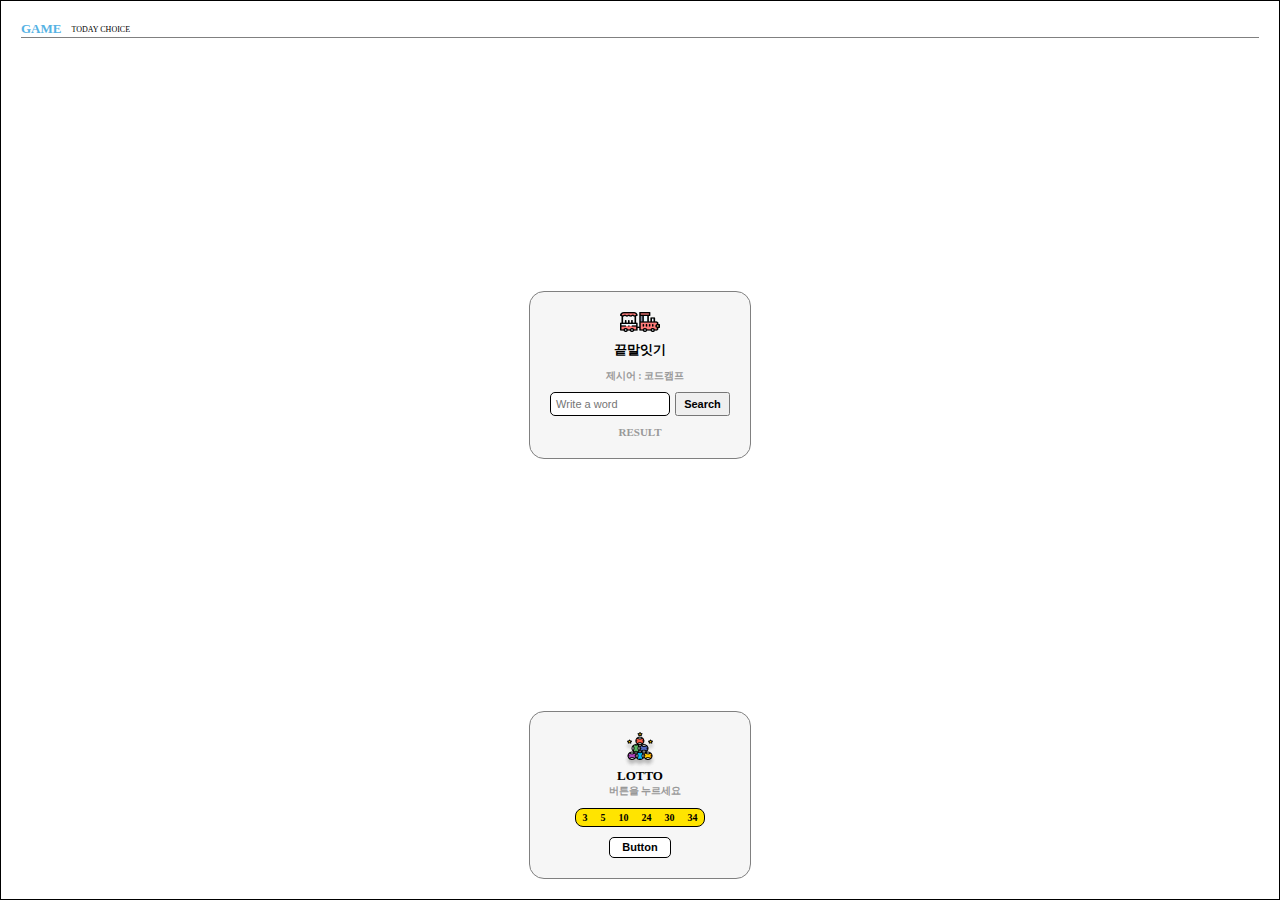
<file: cyworld/game.html>
<!DOCTYPE html>
<html lang="ko">
<head>
    <title>Game</title>
    <link href = "./styles/game.css" rel="stylesheet">
    <script src="./game.js"></script>
</head>
<body>
    <div class="wrapper">
        <div class="wrapper__header">
            <div class="header__title">
                <div class="title">GAME</div>
                <div class="subtitle">TODAY CHOICE</div>
        </div>
        <div class="divideLine"></div>
    </div>
    <div class="game__container">
        <img src="./images/word.png">
        <div class="game__title">끝말잇기</div>
        <div class="game__subtitle">제시어 : <span id="word">코드캠프</span></div>
        <div class="word__text">
            <input class="textbox" id="myword" placeholder=" Write a word">
            <button class="search" onclick="startWord()">Search</button>
        </div>
        <div id="result" class="word__result">RESULT</div>
    </div>
    
    <div class="game__container">
        <img src="./images/lotto.png">
        <div class="game__title">LOTTO</div>
        <div class="game__subtitle">버튼을 누르세요</div>
        <div class="game__number">
            <span>3</span>
            <span>5</span>
            <span>10</span>
            <span>24</span>
            <span>30</span>
            <span>34</span>
        </div>
        <button class="game__lotto__button">Button</button>
</body>
</html>
</file>
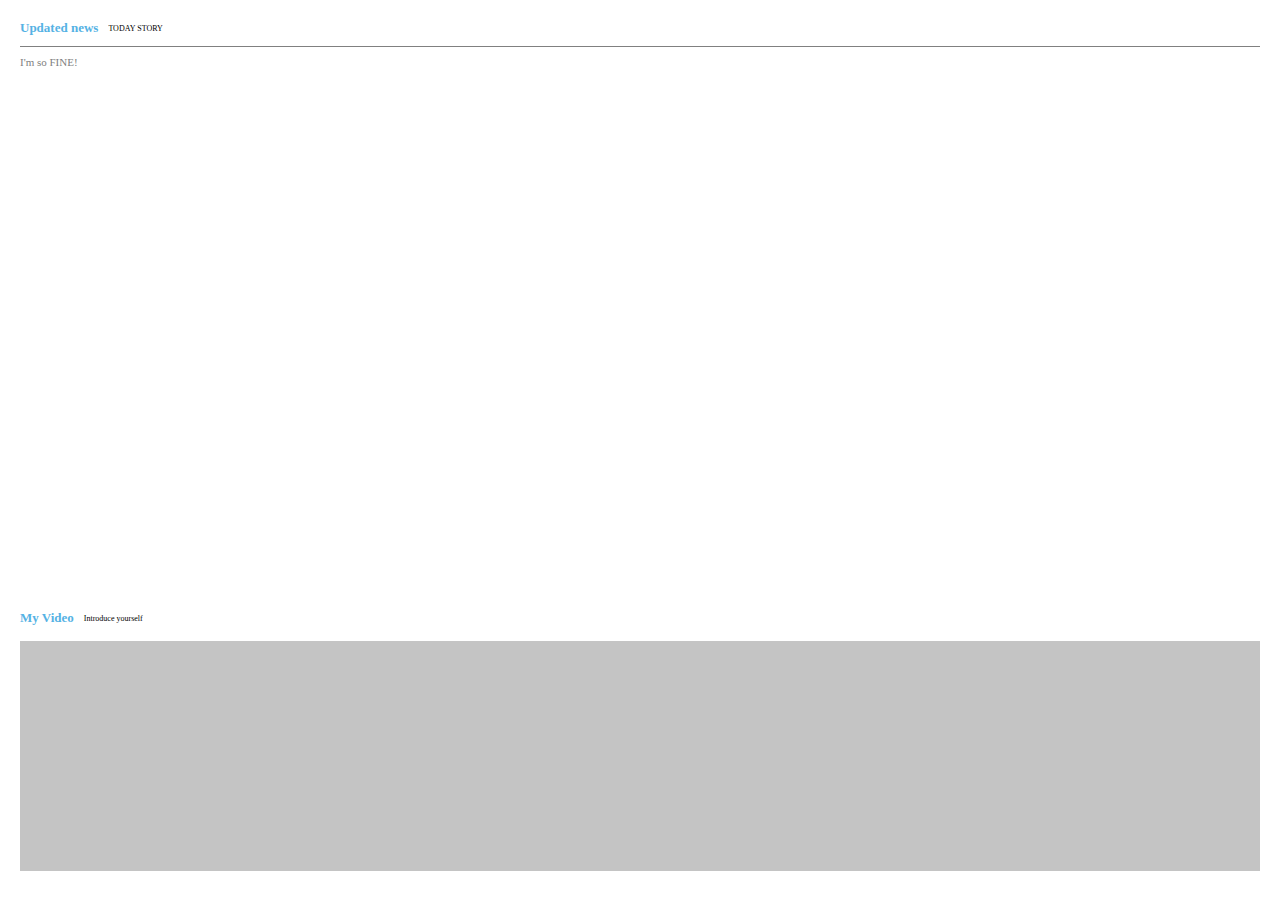
<file: cyworld/home.html>
<!DOCTYPE html>
<html lang="ko">
<head>
    <title>Home</title>
    <link href="./styles/home.css" rel="stylesheet">
</head>
<body>
    <div class="wrapper">
        <div class="wrapper__header">
            <div class="contents__title">
                <div class="title">Updated news</div>
                <div class="subtitle">TODAY STORY</div>
            </div>
            <div class="divideLine"></div>
            <div class="contents__body">I'm so FINE!</div>
        </div>
        <div class="wrapper__body">
            <div class="contents__title">
                <div class="title">My Video</div>
                <div class="subtitle">Introduce yourself</div>
            </div>
            <div class="video"></div>
        </div>
    </div>
    
</body>
</html>
</file>
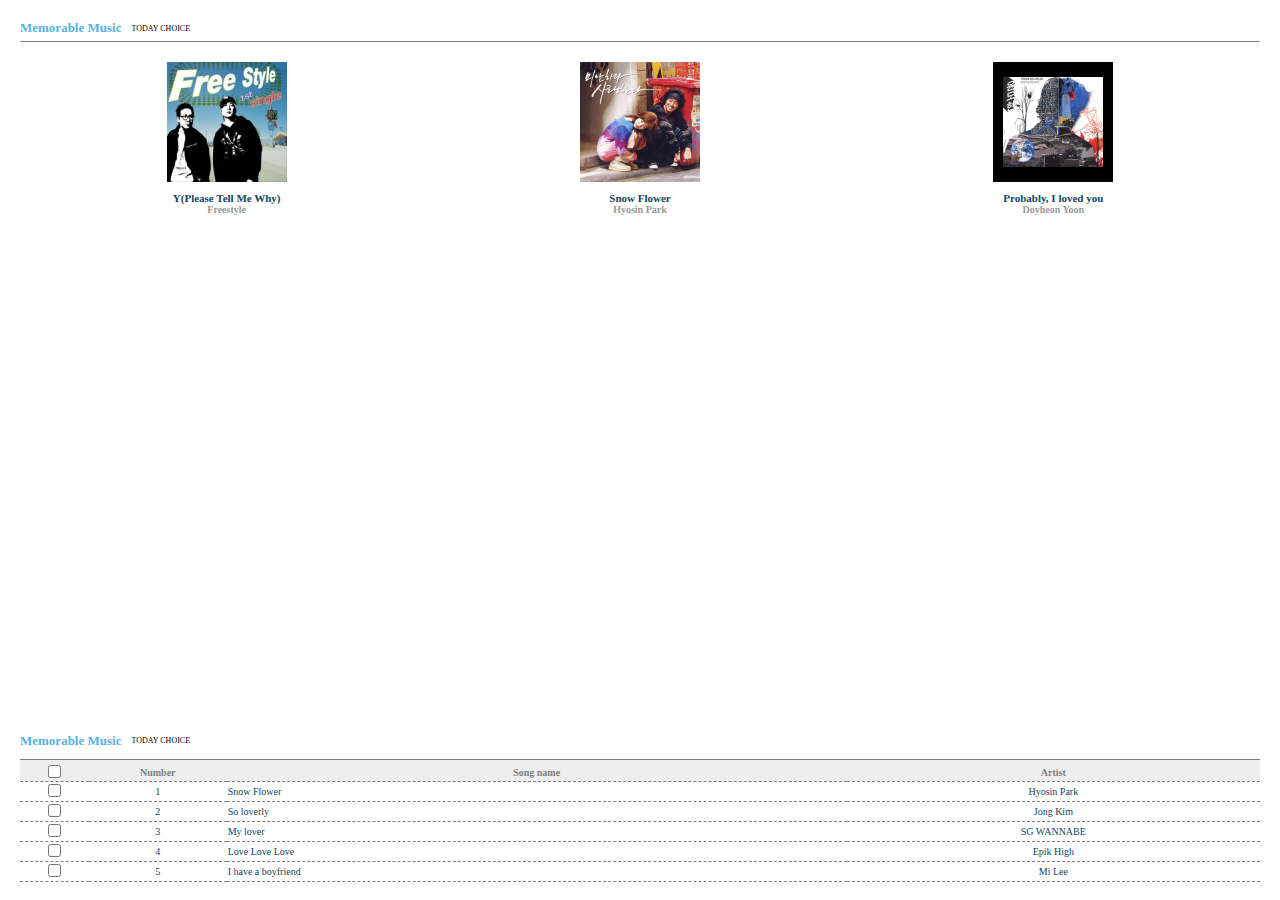
<file: cyworld/jukebox.html>
<!DOCTYPE html>
<html lang="ko">
<head>
    <title>Jukebox</title>
    <link href="./styles/jukebox.css" rel="stylesheet">
</head>
<body>
    <div class="wrapper">
        <div class="wrapper__header">
            <div class="wrapper__title">
                <div class="title">Memorable Music</div>
                <div class="subtitle">TODAY CHOICE</div>
            </div>
            <div class="divideLine"></div>
            <div class="wrapper__images">
                <div class="wrapper__image-container">
                    <img src="./images/jukebox-01.png"> 
                    <div class="song">Y(Please Tell Me Why)</div> 
                    <div class="singer">Freestyle</div>
                </div>
                <div class="wrapper__image-container">
                    <img src="./images/jukebox-02.png"> 
                    <div class="song">Snow Flower</div>
                    <div class="singer">Hyosin Park</div>
                </div>
                <div class="wrapper__image-container">
                    <img src="./images/jukebox-03.png">
                    <div class="song">Probably, I loved you</div>
                    <div class="singer">Doyheon Yoon</div>
                </div>
            </div>
        </div>
        <div class="wrapper__body">
            <div class="wrapper__title">
                <div class="title">Memorable Music</div>
                <div class="subtitle">TODAY CHOICE</div>
            </div>
            <table class="albumTable">
                <tr>
                    <th class="albumTable__checkbox"><input type="checkbox"></th>
                    <th class="albumTable__number">Number</th>
                    <th class="albumTable__song">Song name</th>
                    <th class="albumTable__artist">Artist</th>
                </tr>
                <tr>
                    <td class="album-table-checkbox"><input type="checkbox"></td>
                    <td class="album-table-number">1</td>
                    <td class="album-table-song">Snow Flower</td>
                    <td class="album-table-artist">Hyosin Park</td>
                </tr>
                <tr>
                    <td class="album-table-checkbox"><input type="checkbox"></td>
                    <td class="album-table-number">2</td>
                    <td class="album-table-song">So loverly</td>
                    <td class="album-table-artist">Jong Kim</td>
                </tr>
                <tr>
                    <td class="album-table-checkbox"><input type="checkbox"></td>
                    <td class="album-table-number">3</td>
                    <td class="album-table-song">My lover</td>
                    <td class="album-table-artist">SG WANNABE</td>
                </tr>
                <tr>
                    <td class="album-table-checkbox"><input type="checkbox"></td>
                    <td class="album-table-number">4</td>
                    <td class="album-table-song">Love Love Love</td>
                    <td class="album-table-artist">Epik High</td>
                </tr>
                <tr>
                    <td class="album-table-checkbox"><input type="checkbox"></td>
                    <td class="album-table-number">5</td>
                    <td class="album-table-song">I have a boyfriend</td>
                    <td class="album-table-artist">Mi Lee</td>
                </tr>
            </table>

        </div>
</body>
</html>
</file>
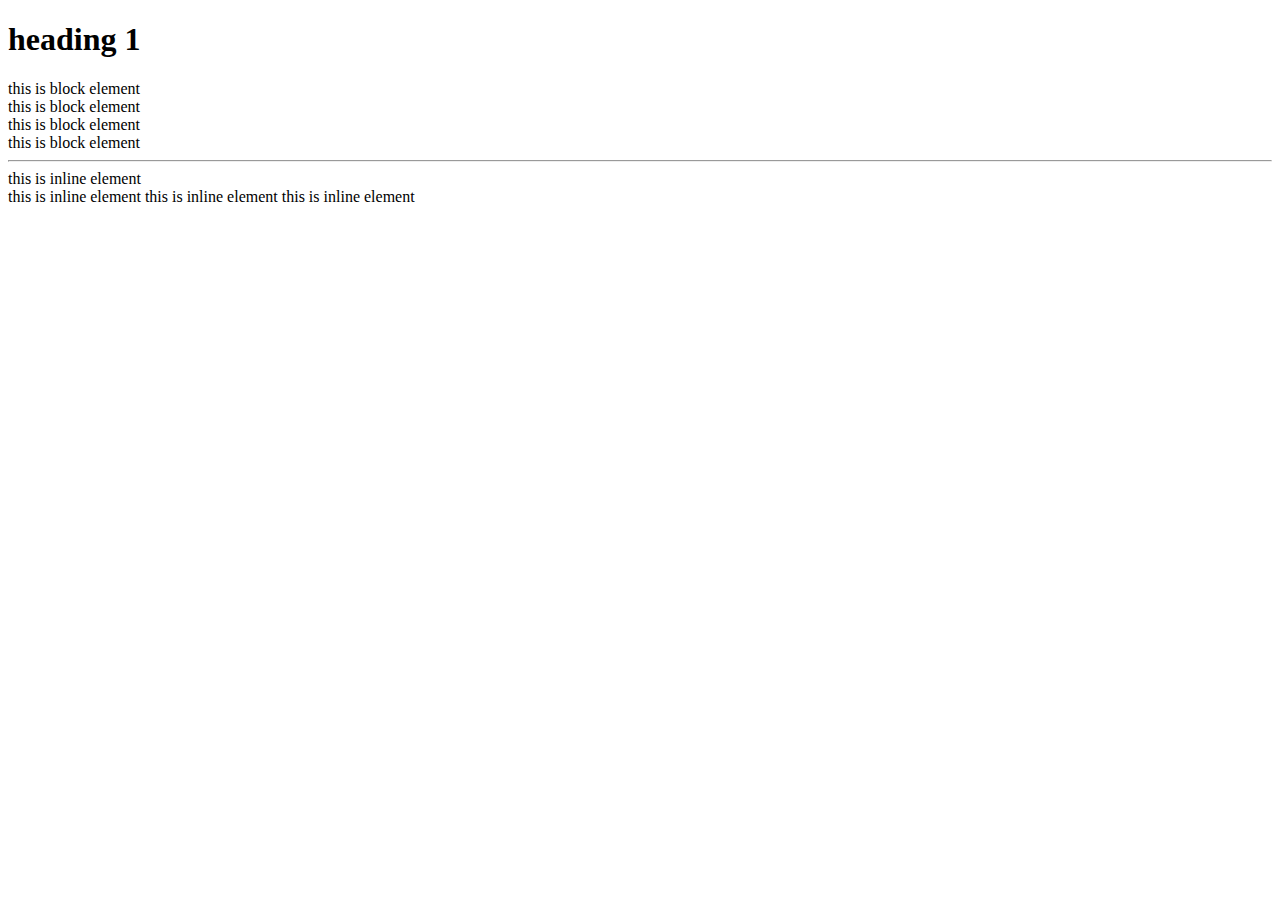
<file: class/01-html/01-tag.html>
<!DOCTYPE html>
<html lang="ko">
<head>
    <title>Hello world</title>
</head>
<body>
    <h1>heading 1</h1>
    <div>this is block element</div>
    <div>this is block element</div>
    <div>this is block element</div>
    <div>this is block element</div>
    <hr>
    <span>this is inline element</span><br>
    <span>this is inline element</span>
    <span>this is inline element</span>
    <span>this is inline element</span>

    
</body>
</html>
</file>
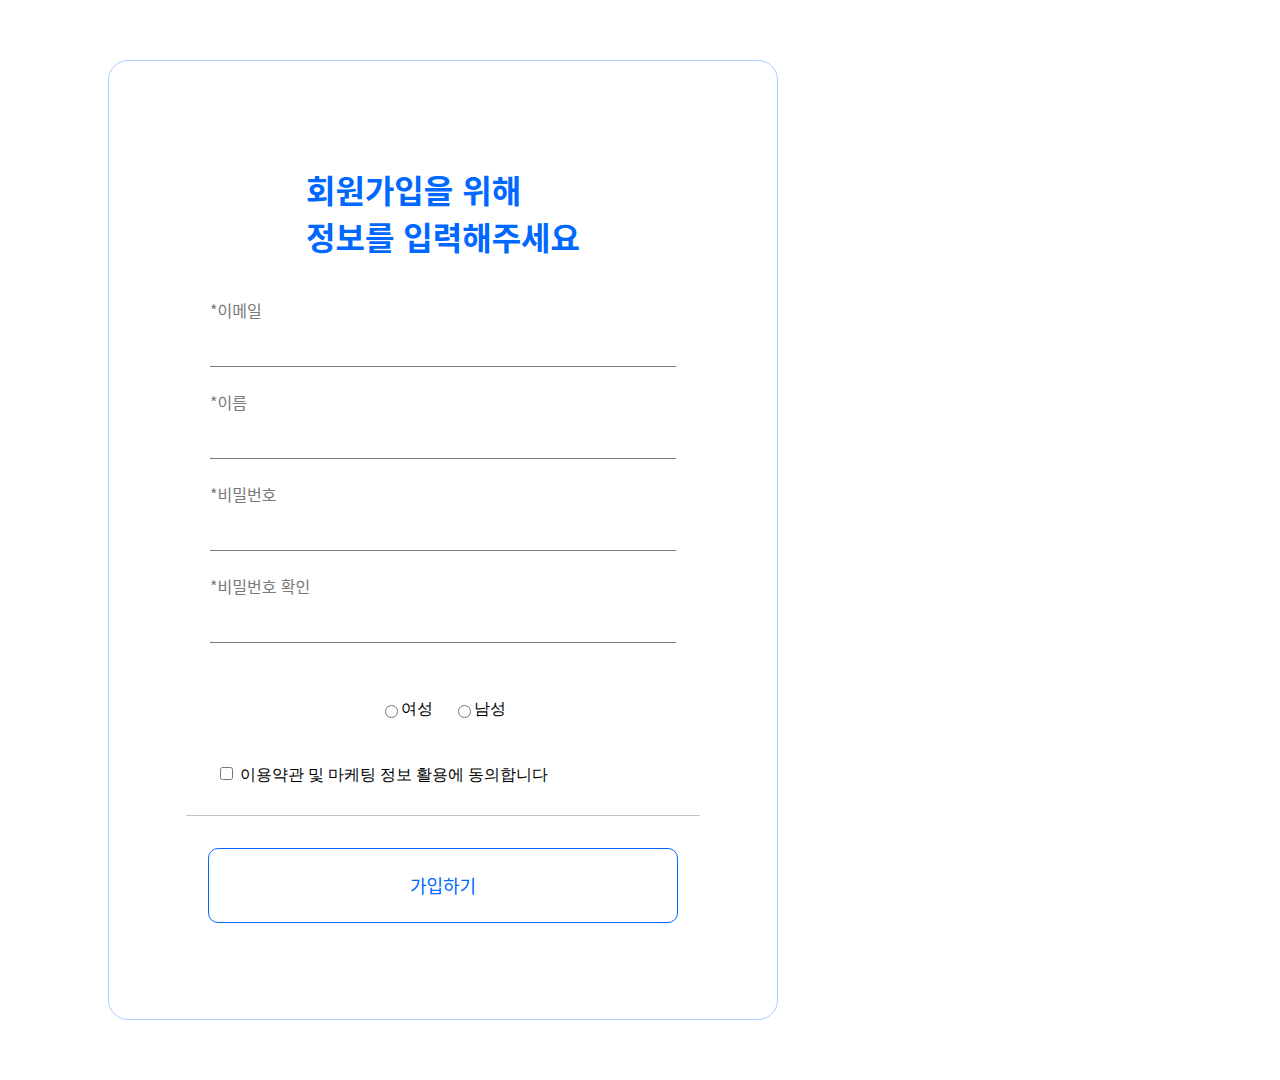
<file: class/01-html/02-signup.html>
<!DOCTYPE html>
<html lang="ko">
<head>
    <title>회원가입</title>
    <link href="./02-signup.css" rel="stylesheet">

</head>
<body>
<div class="box-model">

    <h2>회원가입을 위해 <br>정보를 입력해주세요</h2>
    <div class="input-container">
        <label for="email">*이메일</label><br><br>
        <input type="text" id="email"><br><br>
    </div>

    <div class="input-container">
        <label for="name">*이름</label><br><br>
        <input type="text" id="name"><br><br>
    </div>

    <div class="input-container">
        <label for="password">*비밀번호</label><br><br>
        <input type="password" id="password"><br><br>
    </div>

    <div class="input-container">
        <label for="password-confirm">*비밀번호 확인</label><br><br>
        <input type="password" id="password-confirm">
    </div>

    <div class="checkbox-container">
   
            <input type="radio" name="gender"><span>여성</span>
      


            <input type="radio" name="gender"><span>남성</span>
     
    </div>

    <div class="term-container">
        <input type="checkbox" id="term"> 
        이용약관 및 마케팅 정보 활용에 동의합니다
    </div>

    <button>가입하기</button>

</div>
</body>
</html>
</file>
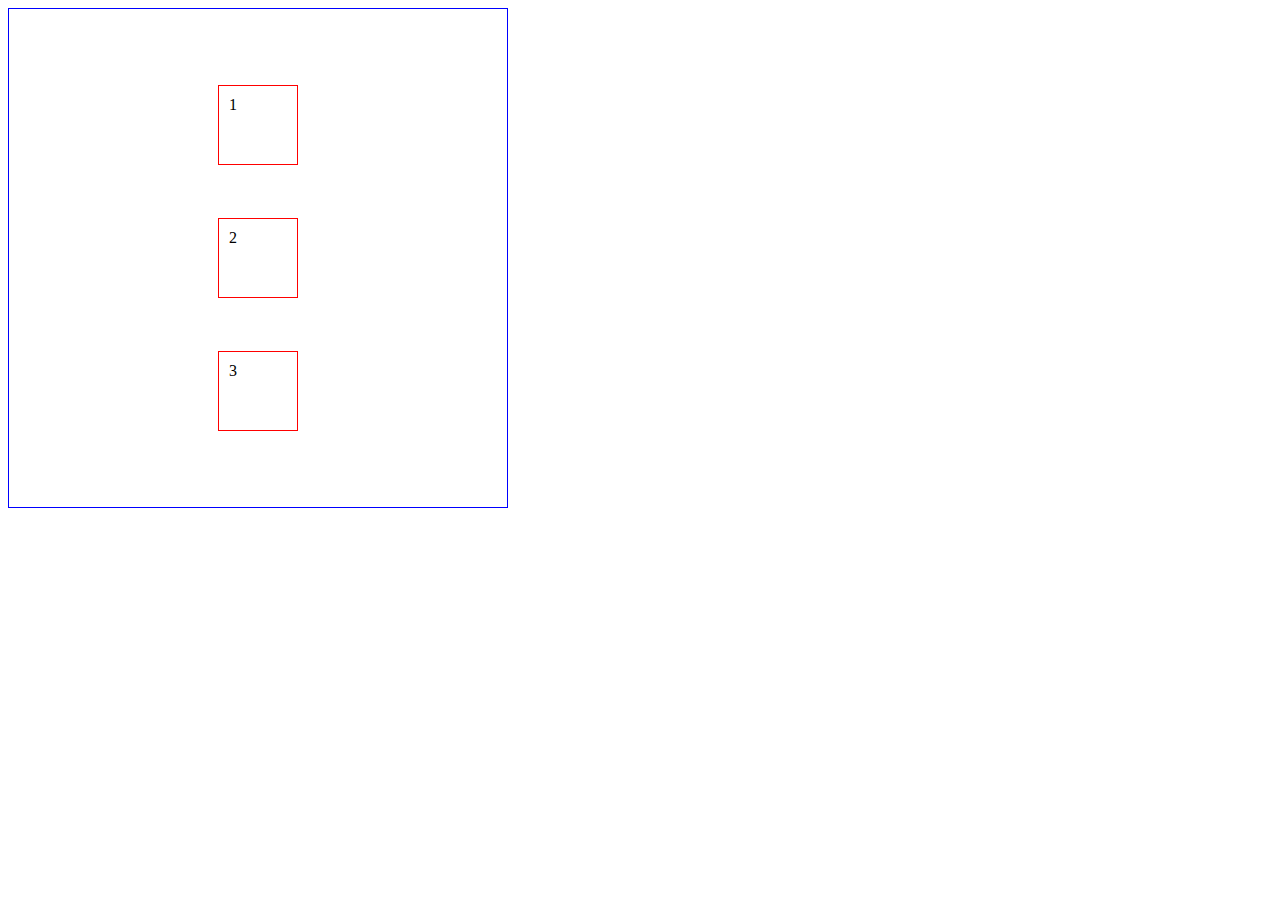
<file: class/02-css/01-boxmodel.html>
<!DOCTYPE html>
<html lang="ko">
<head>
    <title>Document</title>
    <style>
        * {
            box-sizing: border-box;
        }
        div {
            width: 80px;
            height: 80px;
            border: 1px solid red;
            padding: 10px;
        }

        .pb {
            width: 500px;
            height: 500px;
            border: 1px solid blue;
            display: flex;
            flex-direction: column;
            justify-content: space-around;
            align-items: center;
            padding: 50px
        }

        /* #contentBox{
            box-sizing: content-box;
        }

        #borderBox{
            box-sizing: border-box;
        } */ */

    </style>
</head>
<body>
    <!-- <div id="contentBox">박스 1</div>
    <div>박스 2</div>
    <div id="borderBox">박스 3</div> -->
    <div class="pb">
        <div>1</div>
        <div>2</div>
        <div>3</div>
    </div>
</body>
</html>
</file>
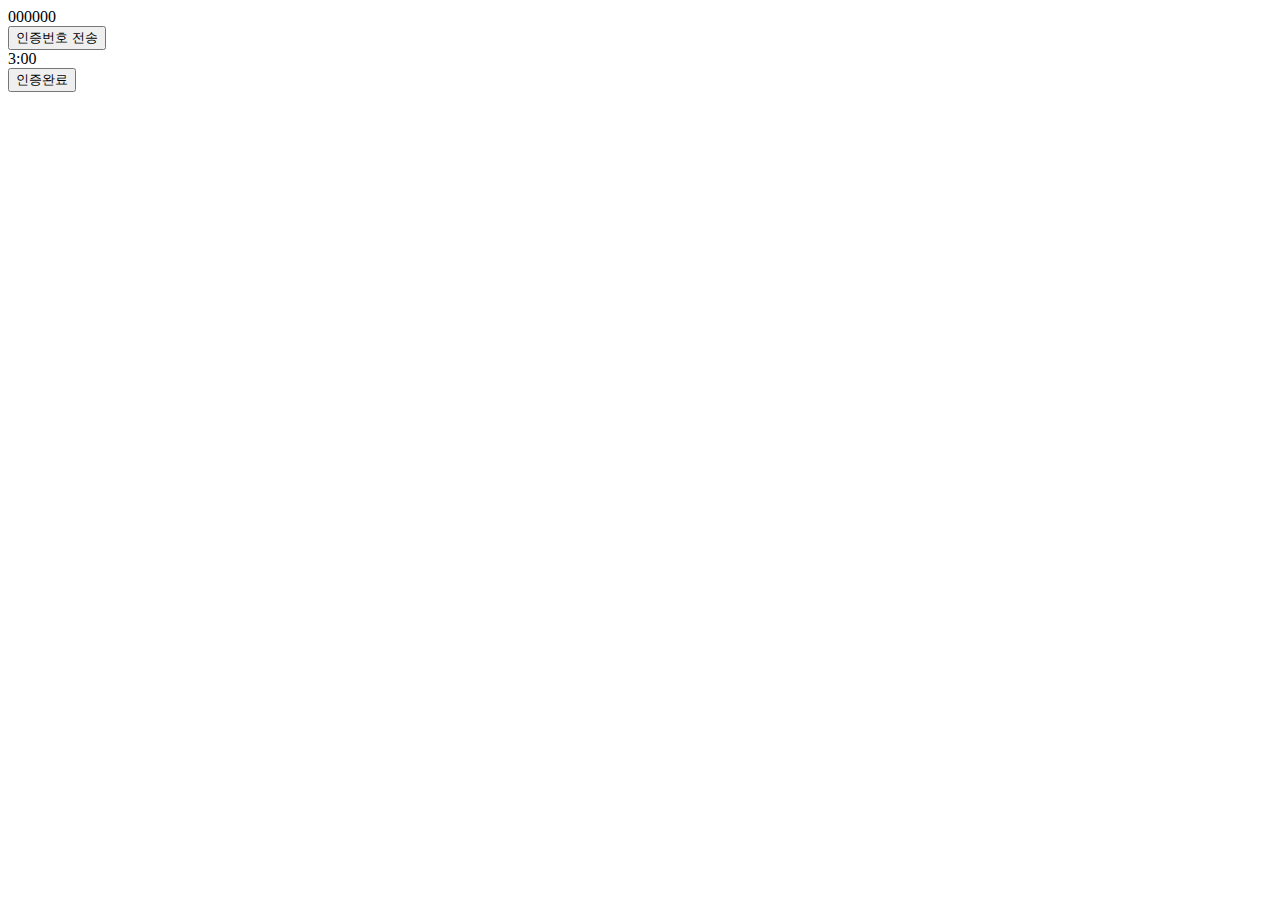
<file: class/03-javascript/06-timer.html>
<!DOCTYPE html>
<html lang="ko">
<head>
    <title>Document</title>
    <script src="./06-timer.js"></script>
</head>
<body>
    <div id="target">000000</div>
    <button id="number" onclick="auth();">인증번호 전송</button>
    <div id="timer">3:00</div>
    <button id="finish">인증완료</button>

</body>
</html>
</file>
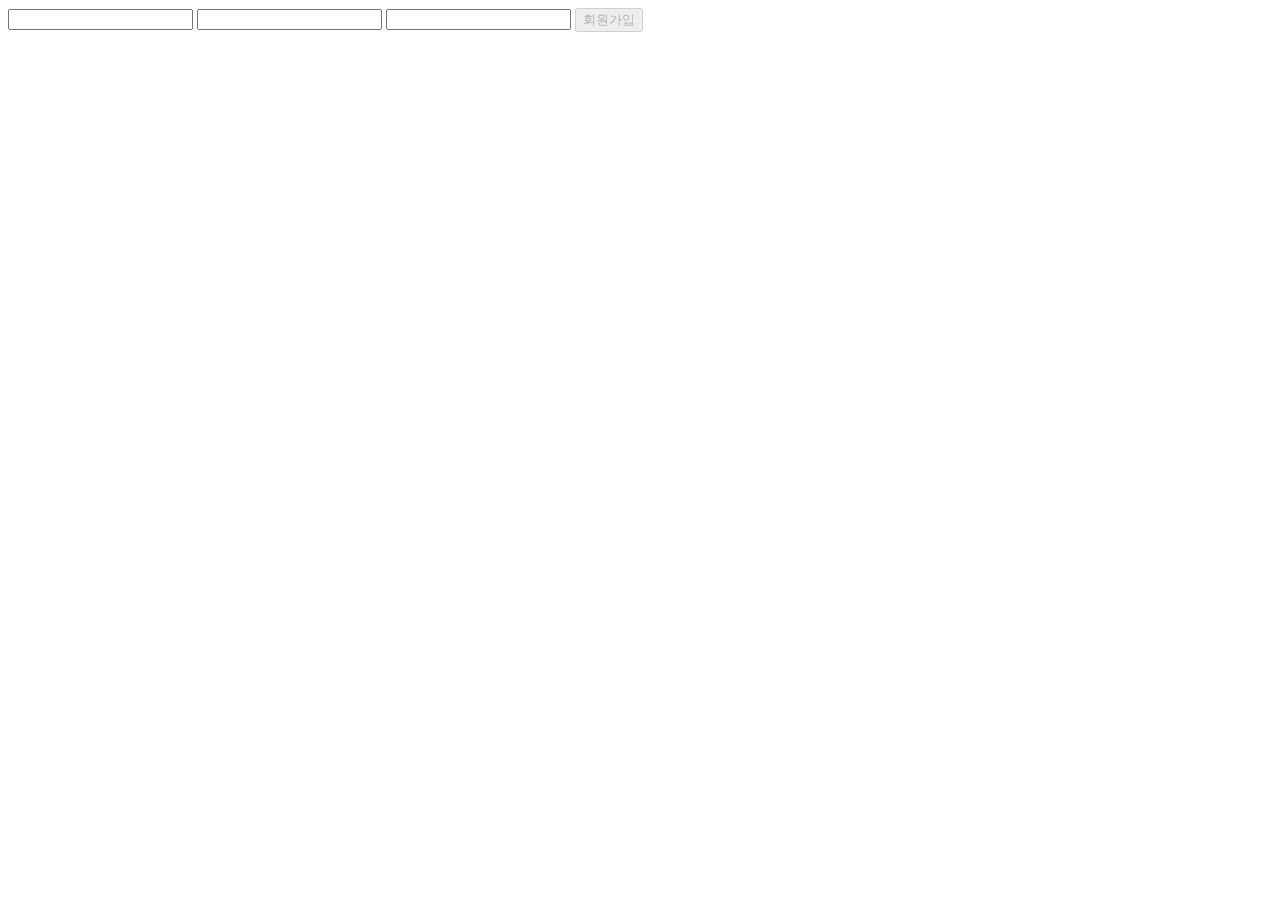
<file: class/03-javascript/07-signup.html>
<!DOCTYPE html>
<html lang="ko">
<head>
    <title>Document</title>
    <script src="./07-signup.js"></script>
</head>
<body>
    <input type="text" id="email" oninput="checkValidation()">
    <input type="text" id="pw1" oninput="checkValidation()">
    <input type="text" id="pw2" oninput="checkValidation()">
    <button id="submit" disabled="true">회원가입</button>
</body>
</html>
</file>
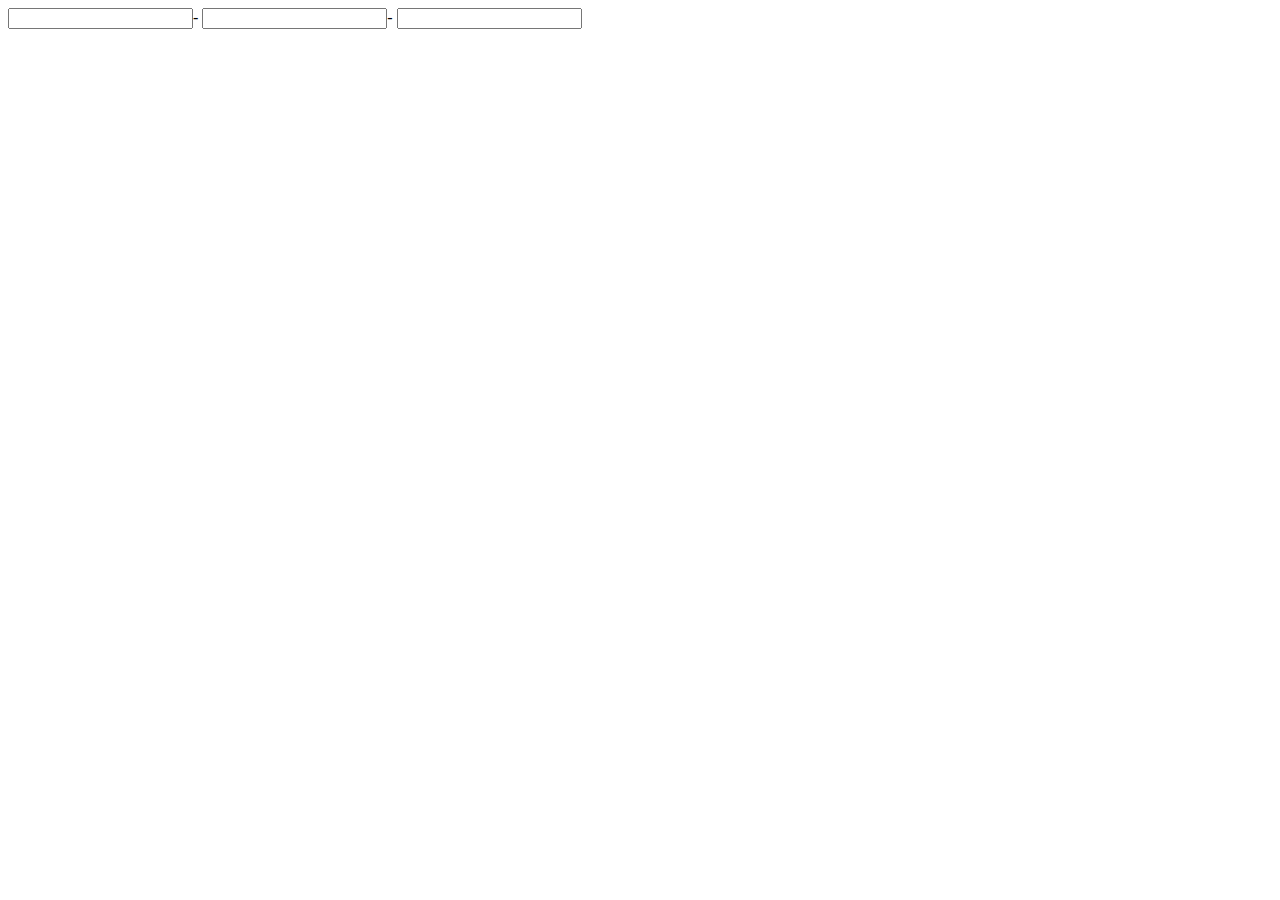
<file: class/03-javascript/08-phone.html>
<!DOCTYPE html>
<html lang="ko">
<head>
    <title>Document</title>
    <script src="./08-phone.js"></script>
</head>
<body>
    <input type="text" id="p1" oninput="changeFocus1()" maxlength="3">-
    <input type="text" id="p2" oninput="changeFocus2()" maxlength="4">-
    <input type="text" id="p3" oninput="changeFocus()" maxlength="4">
    
</body>
</html>
</file>
<file: cyworld/styles/game.css>
* {
    box-sizing: border-box;
    margin: 0px;
}

html, body {
    width: 100%;
    height: 100%;
}

.wrapper {
    width: 100%;
    height: 100%;
    padding: 20px;
    display: flex;
    flex-direction: column;
    align-items: center;
    justify-content: space-between;
    border: 1px solid black;
}

.wrapper__header {
    width: 100%;
}

.header__title {
    display: flex;
    flex-direction: row;
    align-items: center;

}

.title {
    color: #55B2E4;
    font-size: 13px;
    font-weight: 700;
}

.subtitle {
    font-size: 8px;
    padding-left: 10px;
}

.divideLine {
    width: 100%;
    border-top: 1px solid grey;
}

.game__container {
    width: 222px;
    height: 168px;
    border: 1px solid gray;
    border-radius: 15px;
    display: flex;
    flex-direction: column;
    align-items: center;
    justify-content: space-between;
    padding: 20px;
    background-color: #f6f6f6;
}

.game__title {
    font-size: 13px;
    font-weight: 700;
}

.game__subtitle {
    font-size: 10px;
    padding-left: 10px;
    color: #999999;
    font-weight: 700;
}

.word__result {
    font-size: 11px;
    font-weight: 700;
    color: #999999
}

.word__text {
    width: 100%;
    display: flex;
    flex-direction: row;
    justify-content: space-between;
}

.textbox {
    width: 120px;
    height: 24px;
    border-radius: 5px;
    font-size: 11px;
    color: #999999;
    border: 1px solid black;
    ;
}

.search {
    font-size: 11px;
    font-weight: 700;
    width: 55px;
    height: 24px;
}

.game__lotto__button {
    font-size: 11px;
    font-weight: 700;
    width: 62px;
    height: 24px;
    background-color: white;
    border-radius: 5px;
    border: 1px solid black;
}

.game__number {
    width: 130px;
    height: 21px;
    border: 1px solid black;
    background-color: #FFE400;
    border-radius: 8px;
    display: flex;
    align-items: center;
    justify-content: space-around;
    font-size: 10px;
    font-weight: 700;
    margin: 10px;

}
</file>
<file: cyworld/styles/home.css>
* {
    box-sizing: border-box;
    margin: 0px;
}

html, body {
    width: 100%;
    height: 100%;
}

.wrapper {
    width: 100%;
    height: 100%;
    padding: 20px;
    display: flex;
    flex-direction: column;
    justify-content: space-between;
}

.wrapper__header {
    width: 100%;
    height: 48px;
    display: flex;
    flex-direction: column;
    justify-content: space-between;
}

.contents__title {
    display: flex;
    flex-direction: row;
    align-items: center;
}


.title {
    color: #55B2E4;
    font-size: 13px;
    font-weight: 700;
}

.subtitle {
    font-size: 8px;
    padding-left: 10px;
}


.divideLine {
    width: 100%;
    border-top: 1px solid grey;
}

.contents__body {
    font-size: 11px;
    color: gray;
}

.wrapper__body {
    width: 100%;
    height: 270px;
}

.video {
    width: 100%;
    height: 230px;
    background-color: #C4C4C4;
    margin-top: 15px;

}
</file>
<file: cyworld/styles/jukebox.css>
* {
    box-sizing: border-box;
    margin: 0px;
}

html, body {
    width: 100%;
    height: 100%;
}

.wrapper {
    width: 100%;
    height: 100%;
    padding: 20px;
    display: flex;
    flex-direction: column;
    align-items: center;
    justify-content: space-between;

.wrapper__header {
    width: 100%;
    display: flex;
    flex-direction: column;
}

.wrapper__title {
    width: 100%;
    display: flex;
    align-items: center;
    flex-direction: row;
}

.divideLine {
    width: 100%;
    border-top: 1px solid grey;
    margin-bottom: 20px;
    margin-top: 5px;
}


.title {
    color: #55B2E4;
    font-size: 13px;
    font-weight: 700;
}

.subtitle {
    font-size: 8px;
    padding-left: 10px;
}

.wrapper__images {
    display: flex;
    flex-direction: row;
    justify-content: space-around;
    align-items: center;
    width: 100%
}

.wrapper__image-container{
    display: flex;
    flex-direction: column;
    align-items: center;
}

.song{
    display: flex;
    align-items: center;
    font-size: 11px;
    margin-top: 10px;
    font-weight: 700;
    color: #0F465E;
    ;

}

.singer{
    font-size: 10px;
    font-weight: 700;
    color: #999999;
}

.wrapper__body {
    width: 100%;
    height: 146px;
    display: flex;
    flex-direction: column;
    align-items: center;
    justify-content: center;

}

.wrapper__title{
    width: 100%;
    display: flex;
    flex-direction: row;
    align-items: center;


}

.albumTable {
    width: 100%;
    border-spacing: 0px;
    margin-top: 10px;
}

.albumTable th {
    height: 20px;
    font-size: 10px;
    font-weight: bold;
    color: gray;
    background-color: #eeeeee;
    padding-top: 5px;
    border-top: 1px solid gray;
    border-bottom: 1px dashed gray;
}

.albumTable td {
    height: 20px;
    font-size: 10px;
    color: #0f465e;
    border-bottom: 1px dashed gray;
}

.album-table-checkbox {
    width: 5%;
    text-align: center;

}

.album-table-number {
    width: 10%;
    text-align: center;

}

.album-table-song {
    width: 45%;
    text-align: left;

}

.album-table-artist {
    width: 30%;
    text-align: center;

}
</file>
<file: class/01-html/02-signup.css>
h2 {
    font-family: Noto Sans CJK KR;
    font-size: 32px;
    font-weight: 700;
    color: #0068FF;
    line-height: 47.36px;
    text-align: left;
}



.box-model {
    width: 670px;
    height: 960px;
    border-radius: 20px 20px 20px 20px;
    border: 1px solid #AACDFF;
    box-sizing: border-box;
    position: relative;
    display: flex;
    flex-direction: column;
    align-items: center;
    justify-content: space-around;
    padding: 72px 100px 70px 100px;
    margin: 60px 100px 60px 100px;
}

.input-container {
    width: 466px;
    height: 80px;
    top: 387px;
    left: 725px;
    border: 1px;
}

label{
    font-family: Noto Sans CJK KR;
    font-size: 16px;
    font-weight: 400;
    line-height: 23.68px;
    color: #797979;
    text-align: left;
}

input[type="text"] {
    background: transparent; /* 배경을 투명하게 설정 */
    border: none; /* 모든 테두리를 제거 */
    border-bottom: 1px solid #797979; /* 아래쪽 테두리만 회색 선으로 설정 */
    outline: none; /* 포커스 시 나타나는 외곽선 제거 */
    padding: 5px 0;
    width: 466px;
}

input[type="password"] {
    background: transparent; /* 배경을 투명하게 설정 */
    border: none; /* 모든 테두리를 제거 */
    border-bottom: 1px solid #797979; /* 아래쪽 테두리만 회색 선으로 설정 */
    outline: none; /* 포커스 시 나타나는 외곽선 제거 */
    padding: 5px 0;
    width: 466px;
}

.checkbox-container{
    width: 140px;
    height: 23.94px;
    margin-top: 30px;
    display: flex;
    justify-content: center;
    align-items: center;
}

.term-container{
    width: 454px;
    height: 21.06px;
    padding: 30px;
    gap: 0px;
    border: none; /* 모든 테두리를 제거 */
    border-bottom: 1px solid #C4C4C4;
}


button {
    width: 470px;
    height: 75px;
    border-radius: 10px 10px 10px 10px;
    background: white;
    border: 1px solid #0068FF;
    font-family: Noto Sans CJK KR;
    font-size: 18px;
    font-weight: 400;
    line-height: 26.64px;
    text-align: center;
    color: #0068FF;
    margin: 20px;
}

.checkbox-container span:first-of-type {
    margin-right: 20px; /* 첫 번째 span 요소 (여성)의 오른쪽에 마진 추가 */
}
</file>
